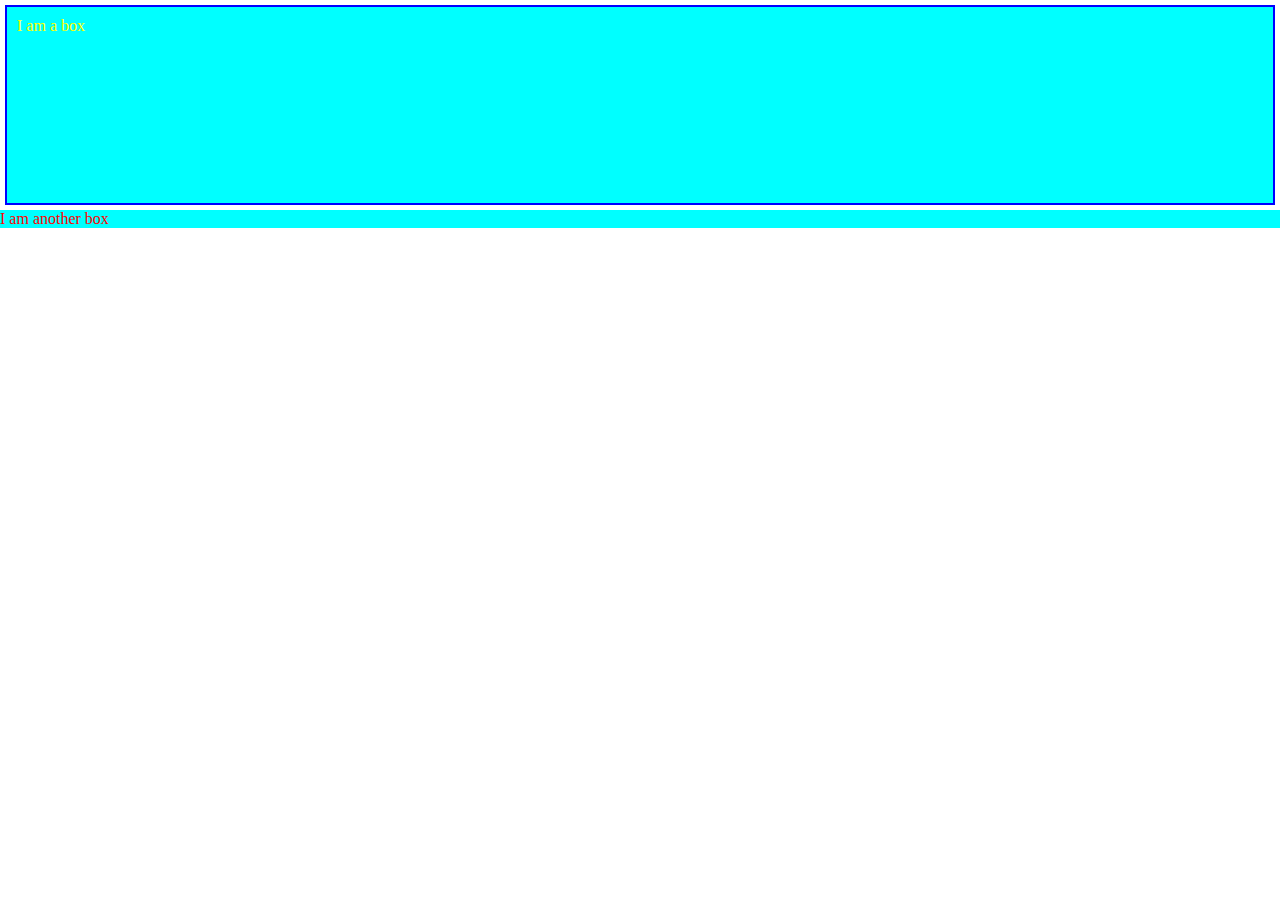
<file: Box model in CSS/index.html>
<!DOCTYPE html>
<html lang="en">

<head>
    <meta charset="UTF-8">
    <meta name="viewport" content="width=device-width, initial-scale=1.0">
    <title>Box Model</title>
    <style>
        * {
            margin: 0;
            padding: 0;
        }

        .box {
            background-color: aqua;
        }

        .box1 {
            color: yellow;
            padding: 10px;
            margin: 5px;
            border: 2px solid blue;
            height: 200px;
            box-sizing: border-box;
             /*when border-box value is given to box-sizing CSS property, it means that whatever height and width is mentioned that includes padding and border also, by default value of this property is content-box, content-box means height and width mentioned is of the content only and borders and padding are extra added. */
        }

        .box2 {
            color: red;
        }
    </style>
</head>

<body>
    <div class="box box1">
        I am a box
    </div>
    <div class="box box2">
        I am another box
    </div>
</body>

</html>
</file>
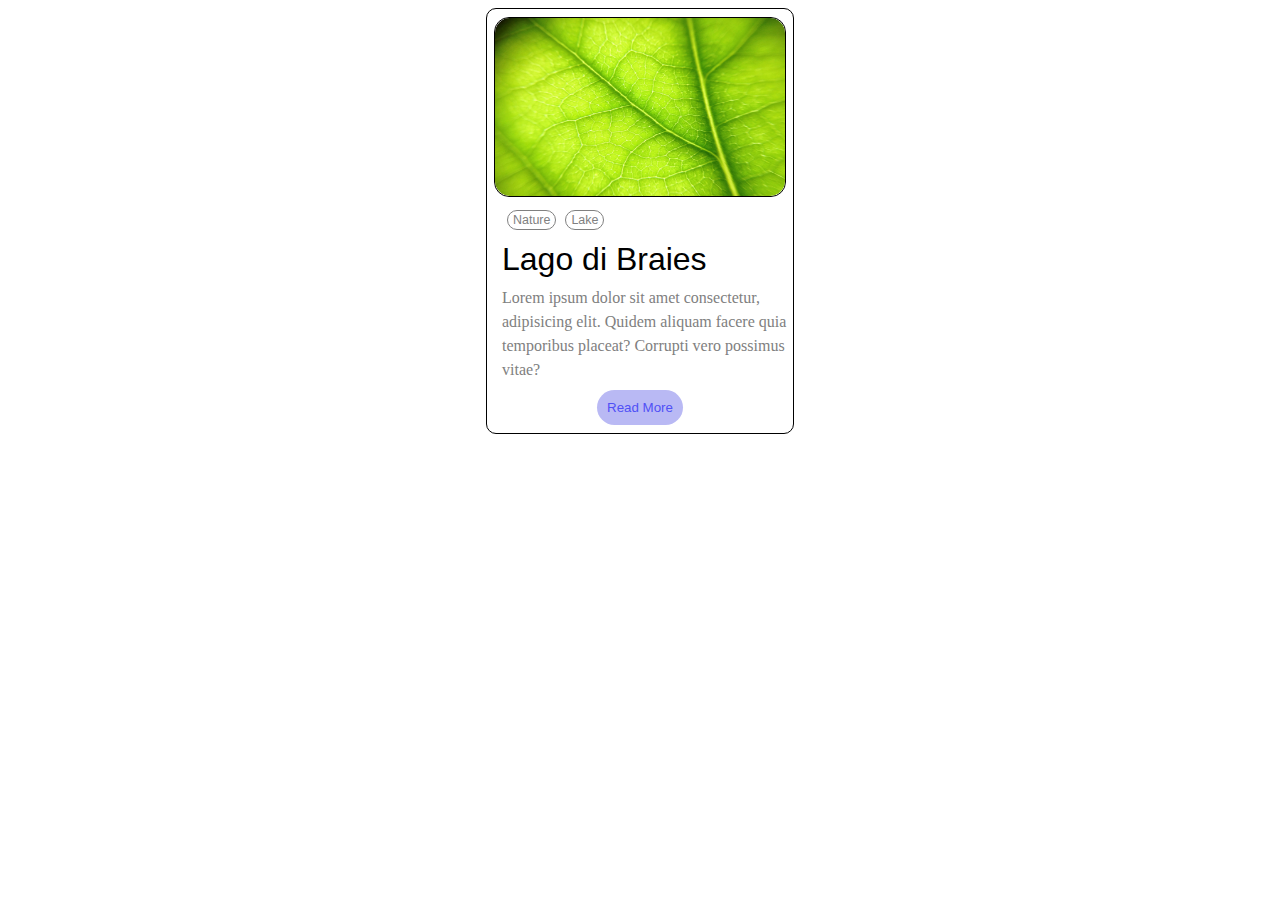
<file: Card Designing in CSS (Exercise 3)/index.html>
<!DOCTYPE html>
<html lang="en">

<head>
    <meta charset="UTF-8">
    <meta name="viewport" content="width=device-width, initial-scale=1.0">
    <title>Card designing in CSS</title>
    <style>
        .card {
            position: relative;
            border-radius: 10px;
            border: 1px solid black;
            width: 308px;
            margin: auto;
            box-sizing: border-box;
        }

        .img-container {
            border-radius: 15px;
            height: 180px;
            width: 292px;
            box-sizing: border-box;
            border: 1px solid black;
            margin: auto;
            margin-top: 8px;
        }

        .card-img {
            width: 100%;
            border-radius: 15px;
            height: 100%;
        }

        .categories {
            width: 100%;
            box-sizing: border-box;
            height: auto;
            padding-top: 5px;
            padding-bottom: 5px;
            margin-top: 8px;
            margin-bottom: 8px;
        }

        .category {
            font-family: 'Segoe UI', Tahoma, Geneva, Verdana, sans-serif;
            font-size: 0.78em;
            display: inline;
            margin-right: 5px;
            color: grey;
            padding: 2px 5px;
            border-radius: 10px;
            border: 1px solid grey
        }

        .nature {
            margin-left: 20px;
        }

        .card-title {
            width: 100%;
            box-sizing: border-box;
            padding-left: 15px;
            font-size: 2em;
            font-family: 'Segoe UI', Tahoma, Geneva, Verdana, sans-serif;
            font-weight: 500;
            margin-bottom: 8px;
        }

        .card-description {
            box-sizing: border-box;
            padding-left: 15px;
            line-height: 1.5;
            color: grey;
            margin-bottom: 8px;
        }

        #read-more {
            color: rgb(80, 80, 246);
            background-color: rgb(185, 185, 244);
            padding: 10px 10px;
            border-radius: 20px;
            border: none;
            margin: auto;
            display: block;
            margin-bottom: 8px;
        }
    </style>
</head>

<body>
    <div class="card">
        <div class="img-container">
            <img src="image.jpg" class="card-img">
        </div>
        <div class="categories">
            <div class="category nature">Nature</div>
            <div class="category">Lake</div>
        </div>
        <div class="card-title">
            Lago di Braies
        </div>
        <div class="card-description">Lorem ipsum dolor sit amet consectetur, adipisicing elit. Quidem aliquam facere
            quia temporibus placeat? Corrupti vero possimus vitae?
        </div>
        <button id="read-more">Read More</button>
    </div>
</body>

</html>
</file>
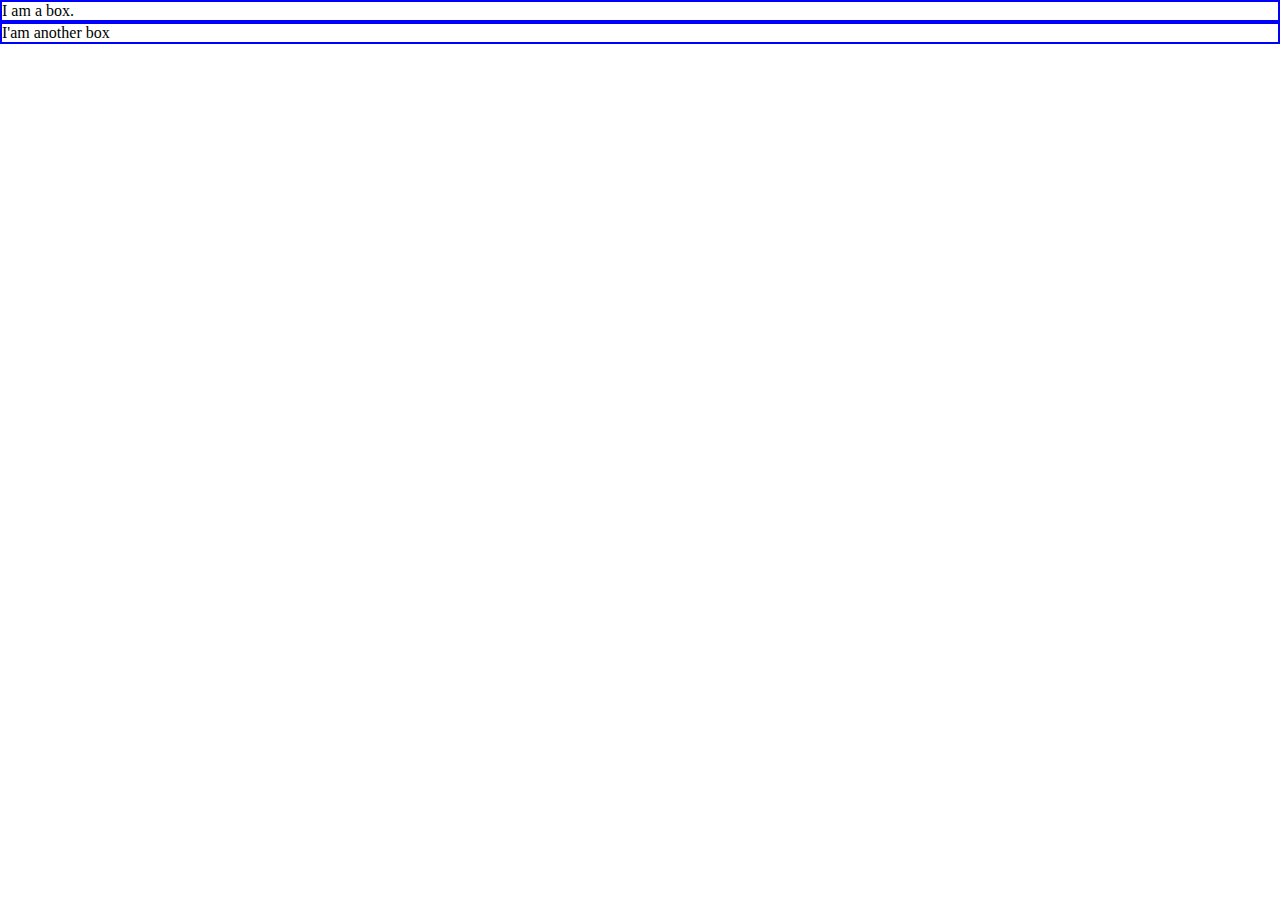
<file: Display property in CSS/index.html>
<!DOCTYPE html>
<html lang="en">

<head>
    <meta charset="UTF-8">
    <meta name="viewport" content="width=device-width, initial-scale=1.0">
    <title>CSS Display Property</title>
    <style>
        * {
            margin: 0px;
            padding: 0px
        }

        .box {
            border: 2px solid blue;
            /* block elements means that they will reserve then whole width of the screen, irrespective of their width. */
            /* inline means, the element will take only requird width and also when the element is defined as inline than padding-top and margin-top properties don't apply. If we want the power of both we can than use inline-block. */
        }

        .box1 {
            /* visibility: hidden; */
            /* visibility hidden means that element is not visible on UI, but space is reserved for it and also in DOM we can see it. */
            /* display: none; */
            /* display none means space is not reserved and also this also dont remove element from DOM itself. */
        }
    </style>
</head>

<body>
    <div class="box box1">
        I am a box.
    </div>

    <div class="box">
        I'am another box
    </div>
</body>

</html>
</file>
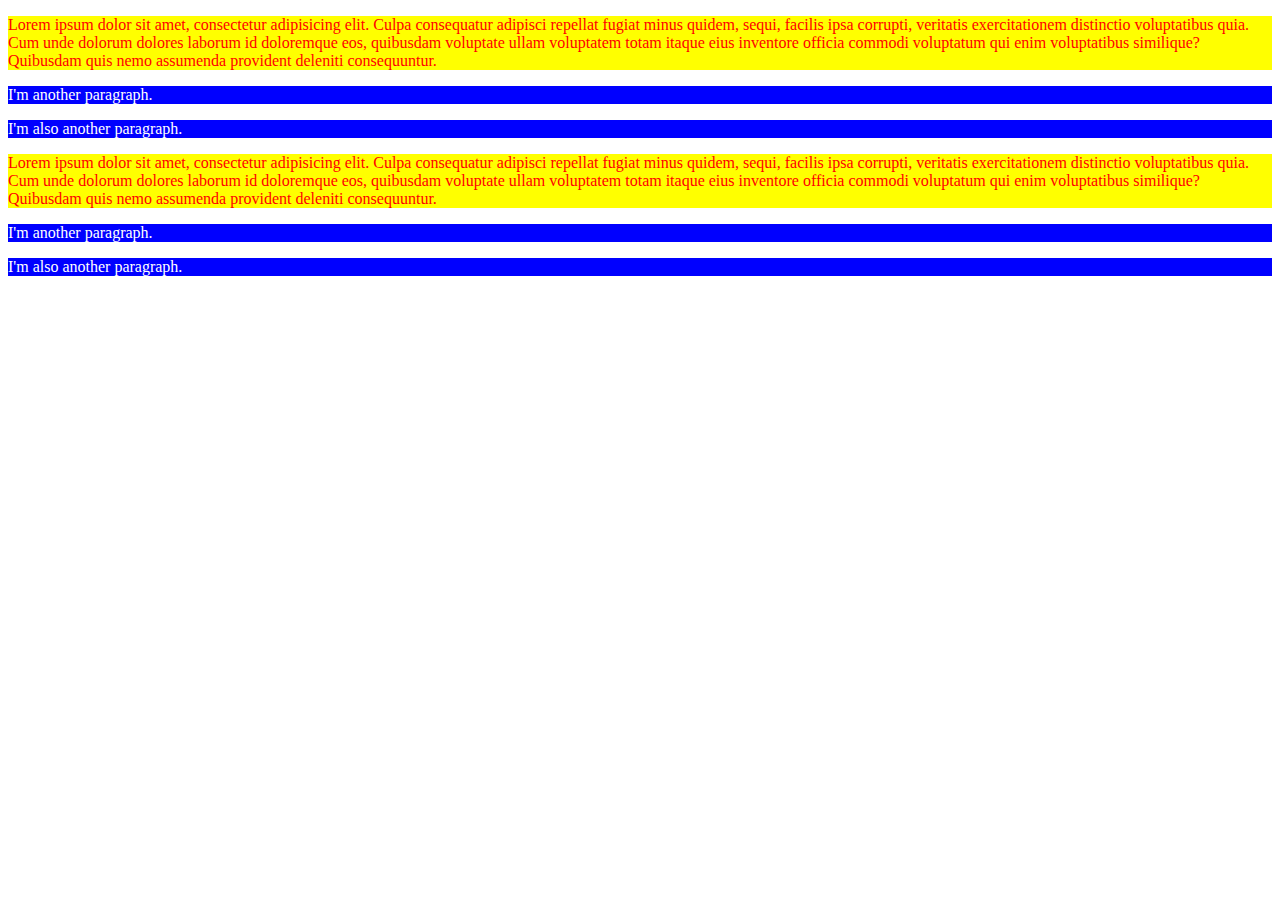
<file: Exercise2 (after learning about fonts and colors in CSS}/index.html>
<!DOCTYPE html>
<html lang="en">

<head>
    <meta charset="UTF-8">
    <meta name="viewport" content="width=device-width, initial-scale=1.0">
    <title>Exercise 2 </title>
    <style>
        p:first-child {
            color: red;
            background-color: yellow;
        }

        p {
            color: white;
            background-color: blue;
        }

        /* specificity of pseudo-class is more than element tag selector. */
    </style>
</head>

<body>
    <!-- Write html and css code to style a pragraph inside a div which  contains 5 other paragraphs. The first paragraph must have backgroud color yellow and text color red. The other paragraphs must have background color blue and text color white. The HTML is written below for reference. Do not change this html. -->
    <div>
        <p>
            Lorem ipsum dolor sit amet, consectetur adipisicing elit. Culpa consequatur adipisci repellat fugiat minus
            quidem, sequi, facilis ipsa corrupti, veritatis exercitationem distinctio voluptatibus quia. Cum unde
            dolorum dolores laborum id doloremque eos, quibusdam voluptate ullam voluptatem totam itaque eius inventore
            officia commodi voluptatum qui enim voluptatibus similique? Quibusdam quis nemo assumenda provident deleniti
            consequuntur.
        </p>
        <p>I'm another paragraph.</p>
        <p>I'm also another paragraph.</p>
    </div>

    <div>
        <p>
            Lorem ipsum dolor sit amet, consectetur adipisicing elit. Culpa consequatur adipisci repellat fugiat minus
            quidem, sequi, facilis ipsa corrupti, veritatis exercitationem distinctio voluptatibus quia. Cum unde
            dolorum dolores laborum id doloremque eos, quibusdam voluptate ullam voluptatem totam itaque eius inventore
            officia commodi voluptatum qui enim voluptatibus similique? Quibusdam quis nemo assumenda provident deleniti
            consequuntur.
        </p>
        <p>I'm another paragraph.</p>
        <p>I'm also another paragraph.</p>
    </div>
</body>

</html>
</file>
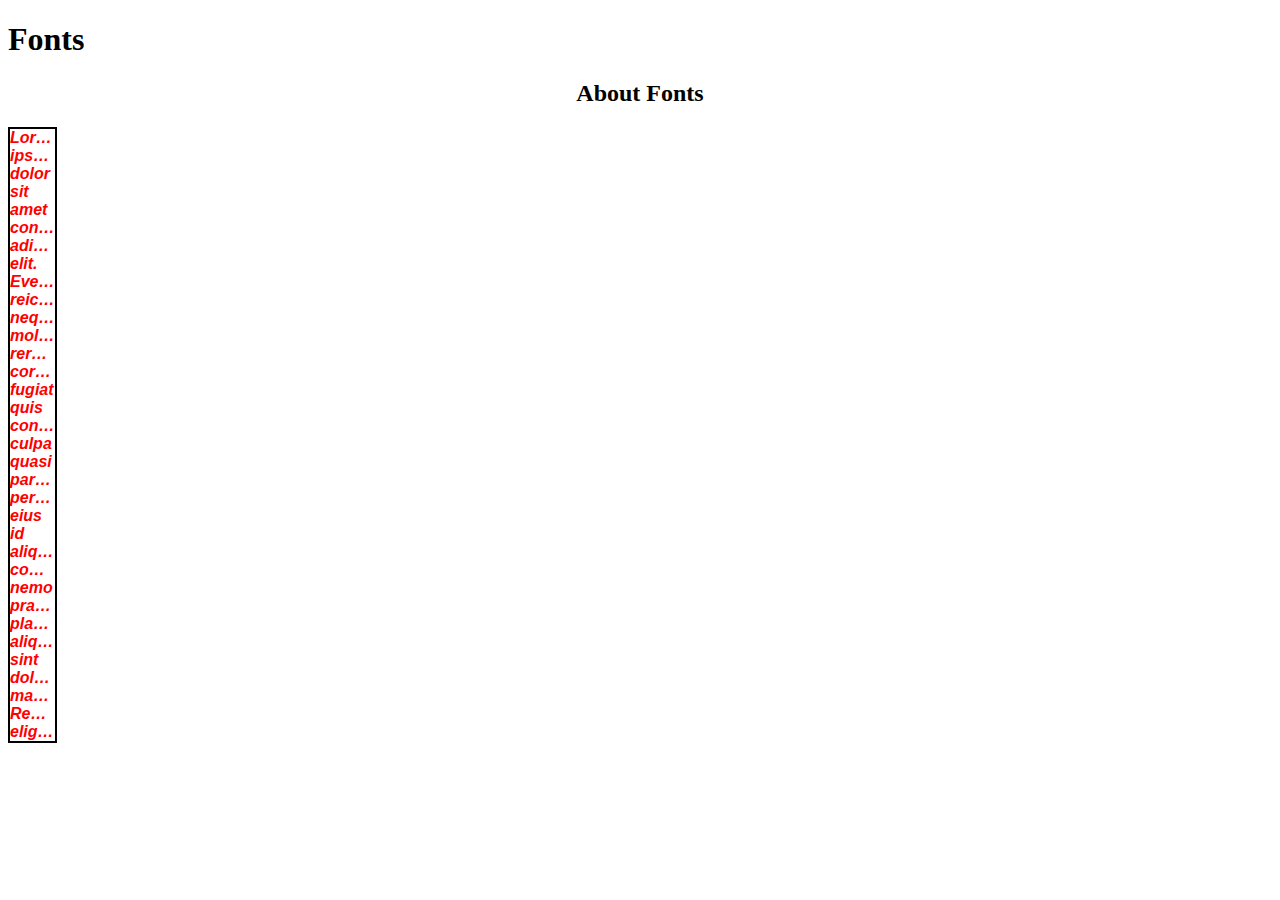
<file: Fonts,Text and Colors in HTML/index.html>
<!DOCTYPE html>
<html lang="en">

<head>
    <meta charset="UTF-8">
    <meta name="viewport" content="width=device-width, initial-scale=1.0">
    <title>Fonts, Text & Color in CSS</title>
    <style>
        h1 {
            font-family: 'Times New Roman', Times, serif;
        }

        /* .lorem {
            width: 145px;
            border: 2px solid black;
            text-overflow: ellipsis;
            white-space: nowrap;
            overflow: hidden;
        } */

        .lorem {
            border: 2px solid black;
            width: 45px;
            overflow: hidden;
            word-break: keep-all;
            text-overflow: ellipsis;
        }

        p {
            font-family: 'Segoe UI', Tahoma, Geneva, Verdana, sans-serif;
            font-style: italic;
            font-weight: 600;
            /* text-decoration: underline;
            text-decoration-color: yellowgreen;
            text-decoration-style: wavy; */
            text-decoration-thickness: 5px;
            /* text-indent: 40px; */
            /* text-indent is used to give extra spaces from the left. For only first line. */
            color: red;
        }

        h2 {
            text-transform: capitalize;
            text-align: center;
        }
    </style>
</head>

<body>
    <div>
        <h1>Fonts</h1>
        <h2>about fonts</h2>
        <p class="lorem">Lorem ipsum dolor sit amet consectetur adipisicing elit. Eveniet reiciendis neque, mollitia
            rerum corporis fugiat quis consectetur, culpa quasi pariatur perspiciatis eius id aliquid commodi nemo
            praesentium placeat aliquam sint dolores maxime? Reprehenderit, eligendi?</p>
    </div>
</body>

</html>
</file>
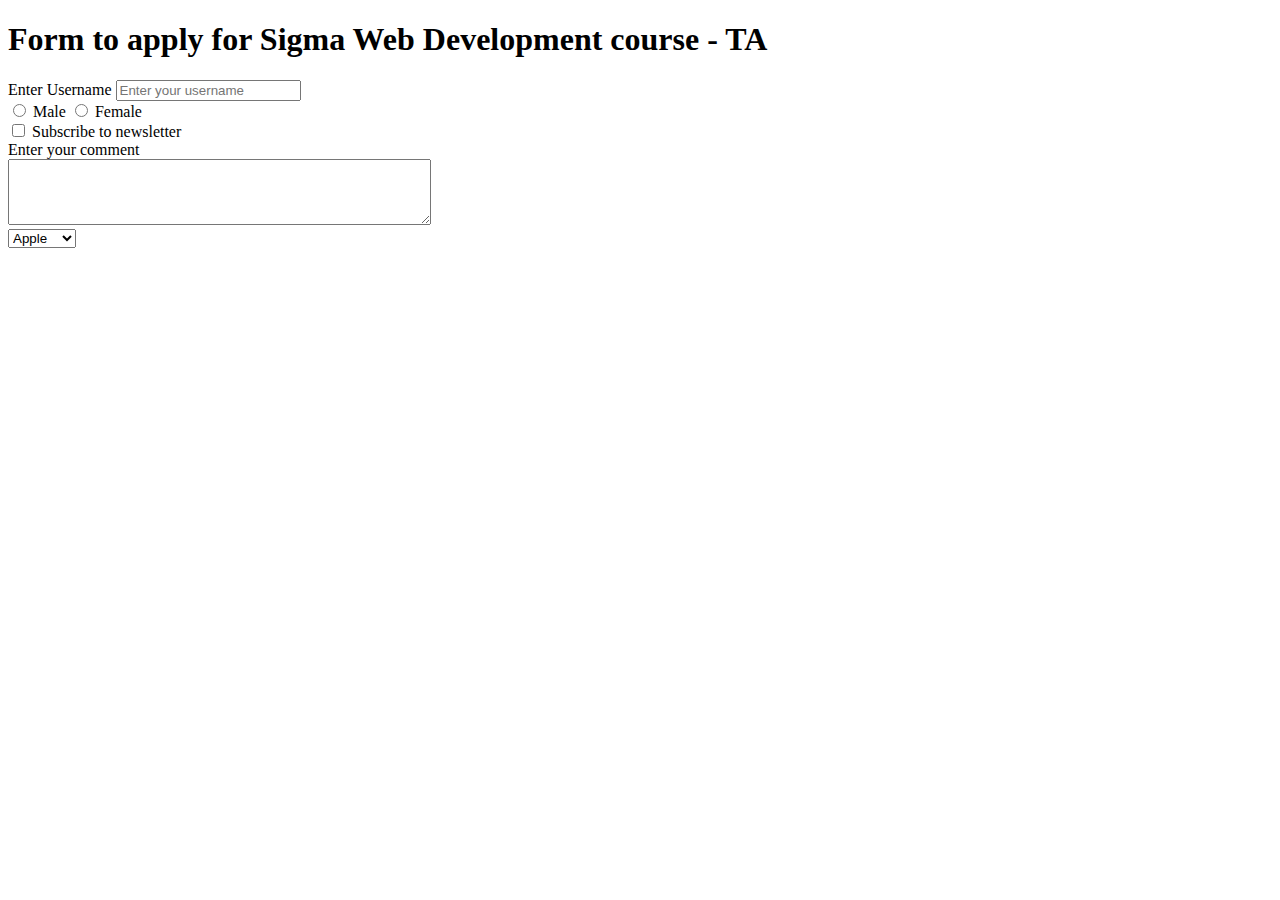
<file: Forms&InputTags in HTML/index.html>
<!DOCTYPE html>
<html lang="en">

<head>
    <meta charset="UTF-8">
    <meta name="viewport" content="width=device-width, initial-scale=1.0">
    <title>Forms - Lets learn it
    </title>
</head>

<body>
    <h1>Form to apply for Sigma Web Development course - TA</h1>
    <form>
        <div>
            <label for="username">Enter Username</label>
            <input type="text" id="username" name="username" placeholder="Enter your username">
        </div>
        <div>
            <input type="radio" id="male" name="gender" value="male">
            <label for="male">Male</label>
            <input type="radio" id="female" name="gender" value="female">
            <label for="female">Female</label>
        </div>
        <div>
            <input type="checkbox" id="subscribe" name="subscribe" value="yes">
            <label for="subscribe">Subscribe to newsletter</label>
        </div>
        <div>
            <label for="comment"> Enter your comment</label>
            <br>
            <textarea id="comment" name="comment" rows="4" cols="50"></textarea>
        </div>
        <div>
            <!-- dropdown -->
            <select name="fruits">
                <option value="apple">Apple</option>
                <option value="bananas">Banana</option>
                <option value="cherry">Cherryf</option>
            </select>
        </div>
    </form>
</body>

</html>
</file>
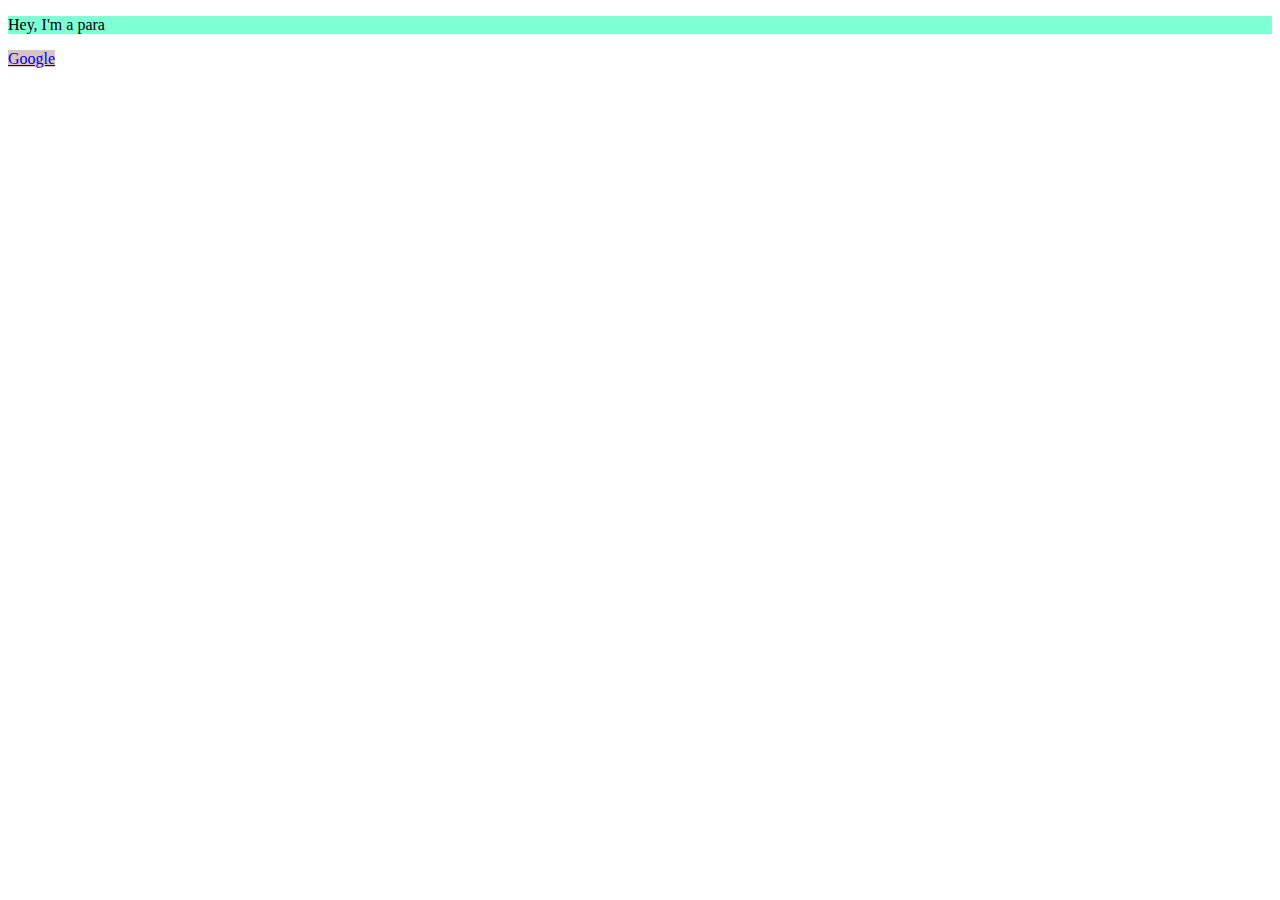
<file: Inline and block elements in HTML/index.html>
<!DOCTYPE html>
<html lang="en">

<head>
    <meta charset="UTF-8">
    <meta name="viewport" content="width=device-width, initial-scale=1.0">
    <title>Inline & Block Elements</title>
    <link rel="stylesheet" href="style.css" />
</head>

<body>
    <p>Hey, I'm a para</p>
    <a href="https://www.google.com/">Google</a>
</body>
<!-- Quick Quiz:
     Without using br tag, write a vertically aligned form asking for name, city and pincode of a user. -->
<!-- inline elements are those which take only required amount of width, and block elements are those which take width of whole screen. -->

</html>
</file>
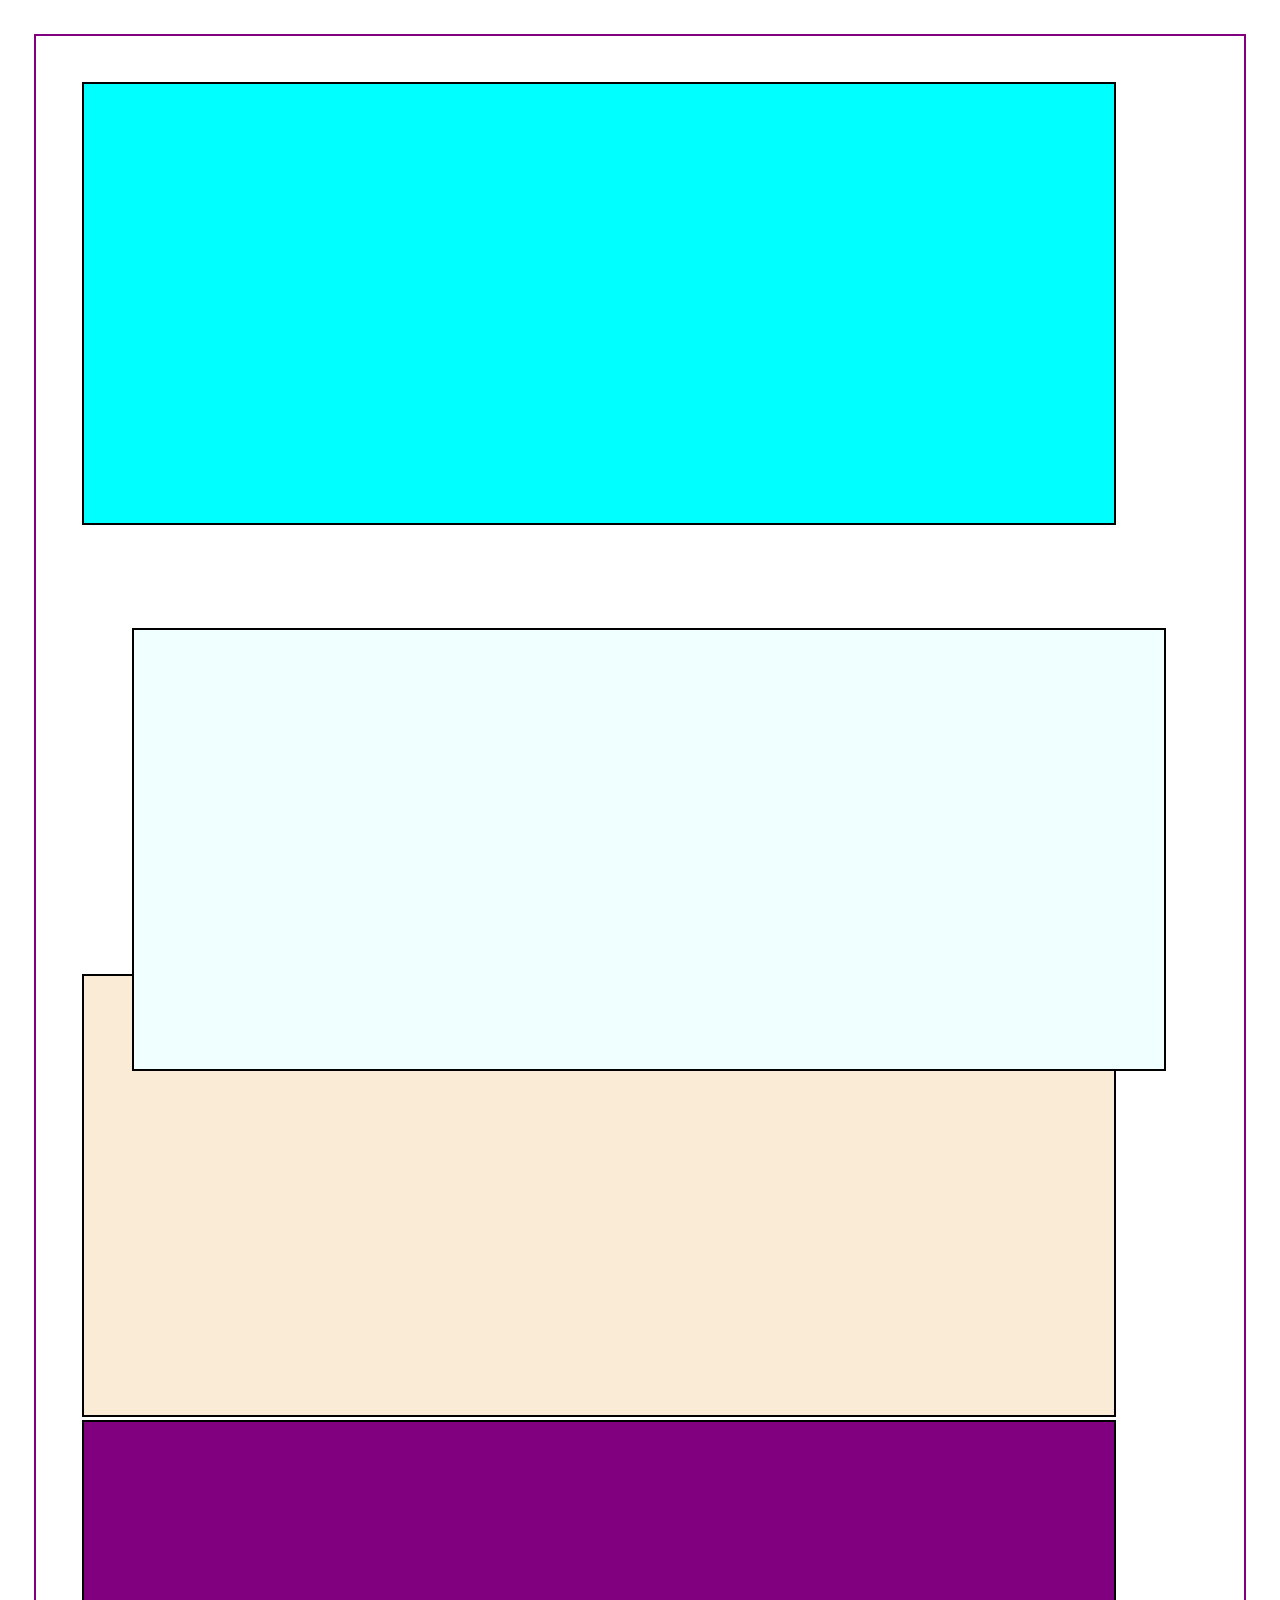
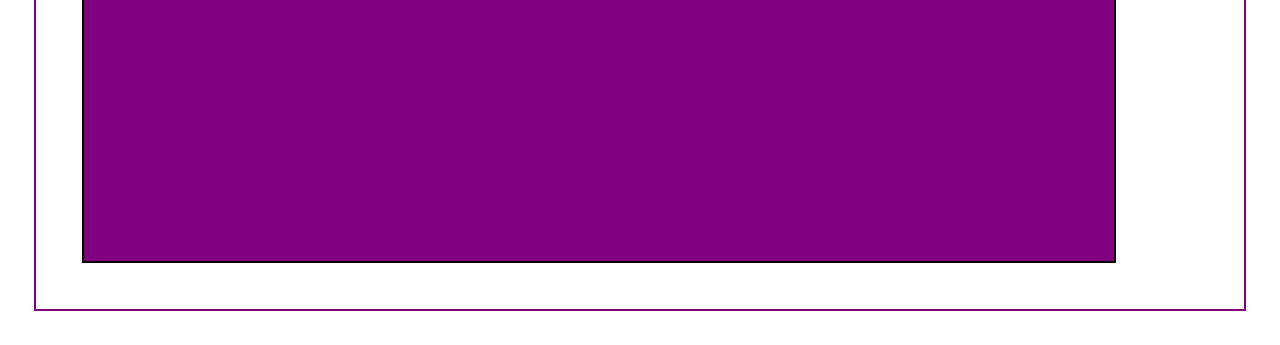
<file: Positions in css/index.html>
<!DOCTYPE html>
<html lang="en">

<head>
    <meta charset="UTF-8">
    <meta name="viewport" content="width=device-width, initial-scale=1.0">
    <title>Positions in CSS</title>
    <style>
        /* By default position value is static in CSS */
        * {
            margin: 0;
            padding: 0;
        }

        .parent {
            /* Exception - transform, filter, or perspective properties can also make an element appear as positioned */
            padding: 43px;
            margin: 34px;
            border: 2px solid purple;
        }

        /* z-index, top, bottom, right and left can only be applied to elements when they are positioned any other than static */
        .box1 {
            background-color: aqua;
            z-index: 10;
            /* positioned to nearest positioned ancestor other than static positioned. */
            /* position: absolute; */
            position: sticky;
            top: 0px;
        }

        .box2 {
            background-color: azure;
            position: relative;
            top: 100px;
            left: 50px;
        }

        .box3 {
            background-color: antiquewhite;
            /* means fixed relative to view port */
            /* position: fixed;
            bottom: 0px;
            left: 25vw; */
        }

        .box4 {
            background-color: purple;
        }

        .box {
            border: 2px solid black;
            height: 433px;
            width: 80vw;
            margin: 3px;
            padding: 3px;
        }
    </style>
</head>

<body>
    <div class="parent">
        <div class="box box1"></div>
        <div class="box box2"></div>
        <div class="box box3"></div>
        <div class="box box4"></div>
    </div>
</body>

</html>
</file>
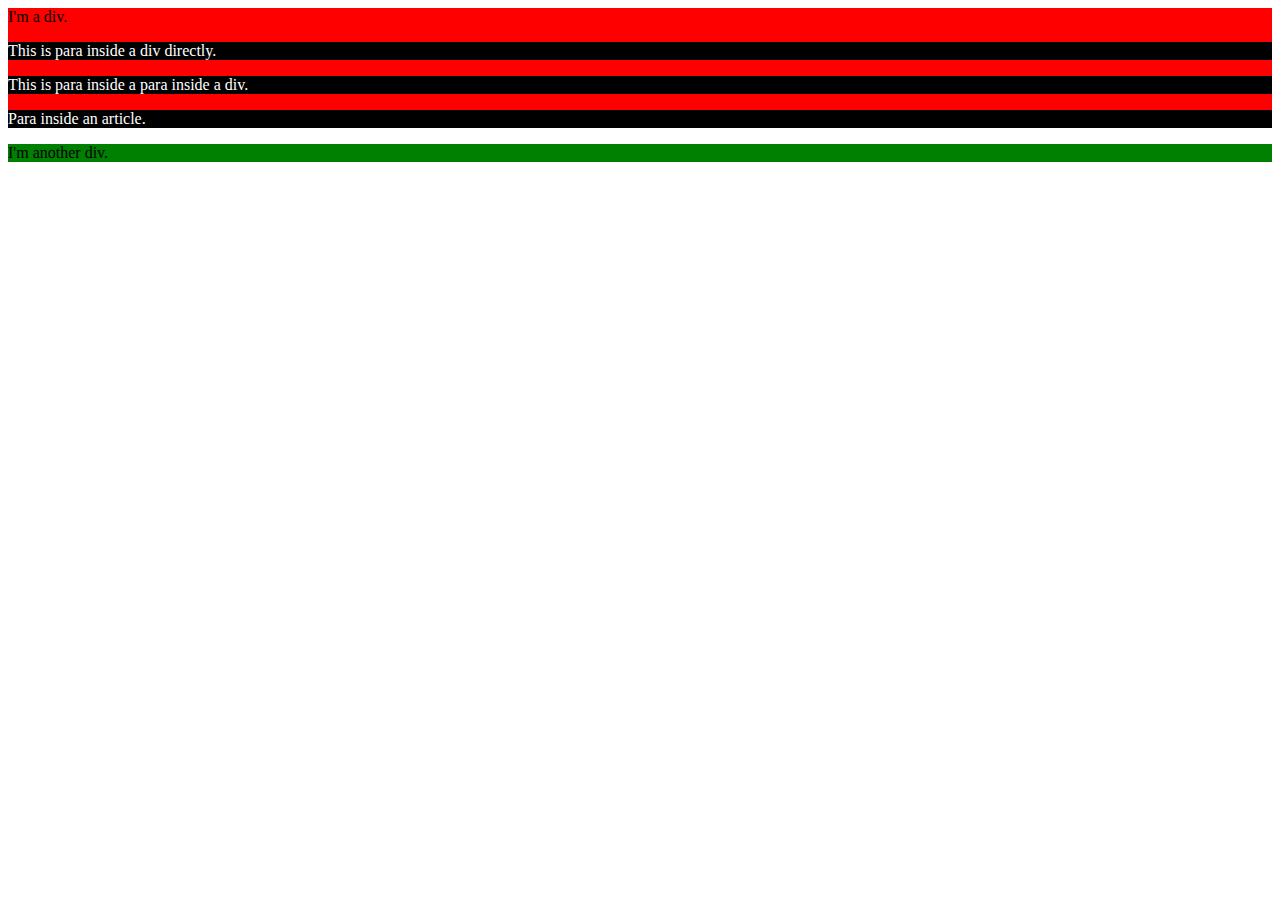
<file: Selectors in css/index.html>
<!DOCTYPE html>
<html lang="en">

<head>
    <meta charset="UTF-8">
    <meta name="viewport" content="width=device-width, initial-scale=1.0">
    <title>Selectors in CSS</title>
    <style>
        /* Element selector */
        /* div {
            background-color: red;
        } */

        /* Class selector */
        .red {
            background-color: red;
        }

        /* Id selector */
        #green {
            background-color: green;
        }

        /* Child Selectors */
        div>p {
            /* all p tags which are direct children of any div */
            color: blue;
            background-color: brown;
        }

        /* descendant selectors */
        div p {
            /* all the p tags inside the div tag */
            color: white;
            background-color: black;
        }
    </style>
</head>

<body>
    <div class="red">
        I'm a div.
        <p>
            This is para inside a div directly.
        <p>
            This is para inside a para inside a div.
        </p>
        </p>
        <article>
            <p>Para inside an article.</p>
        </article>

    </div>
    <div id="green">
        I'm another div.
    </div>
</body>

</html>
</file>
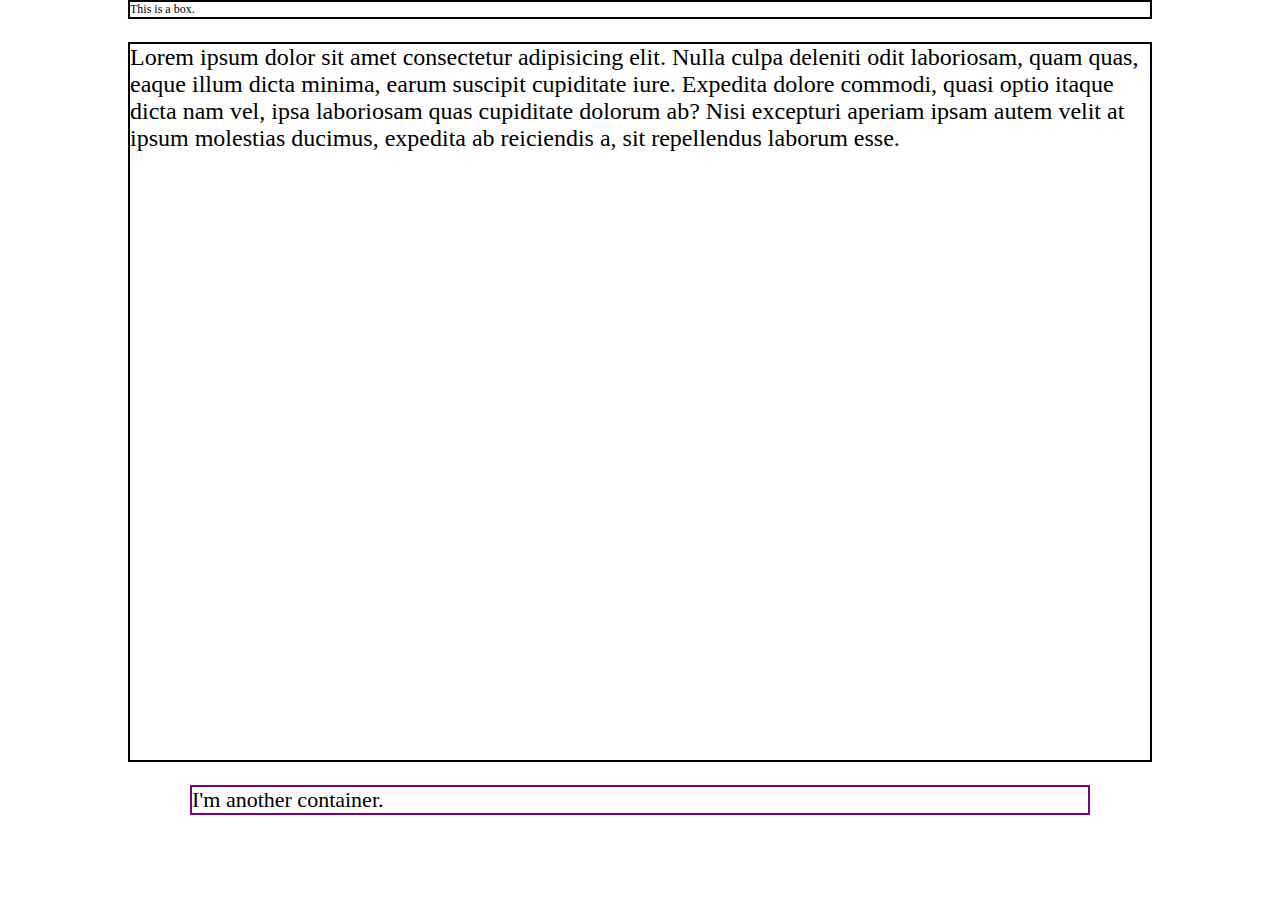
<file: Sizes in CSS/index.html>
<!DOCTYPE html>
<html lang="en">

<head>
    <meta charset="UTF-8">
    <meta name="viewport" content="width=device-width, initial-scale=1.0">
    <title>Sizes in CSS</title>
    <style>
        * {
            margin: 0;
            padding: 0;
        }

        html {
            font-size: 12px;
        }

        .container {
            border: 2px solid black;
            /* width: 2048px; */
            width: 80vw;
            /* this means 80% of width of viewport */
            /* height: 80vh; */
            min-height: 80vh;
            margin: 23px auto;
            /* margin: auto means that margin on left and right of the element will be equal, but this is only helpful with box level elements not inline. */
            box-sizing: border-box;
            font-size: 18px;
        }

        .container p {
            font-size: 2rem;
            /* em Unit in CSS means - Relative to the font-size of the element (2 em means 2 times the size of current font.) */
            /* rem unit in CSS means - Relative to the fonts-size of the root element ( 2 rem means 2 times the font-size of the root element). */
        }

        .box {
            border: 2px solid black;
            /* width: 2048px; */
            width: 80vw;
            margin: auto;
            /* margin: auto means that margin on left and right of the element will be equal, but this is only helpful with box level elements not inline. */
            box-sizing: border-box;
        }

        .mycont {
            color: black;
            font-size: 22px;
            margin: 23px auto;
            width: 100vmin;
            box-sizing: border-box;
            border: 2px solid purple;
        }
    </style>
</head>

<body>
    <div class="box">
        This is a box.
    </div>
    <div class="container">
        <p>
            Lorem ipsum dolor sit amet consectetur adipisicing elit. Nulla culpa deleniti odit laboriosam, quam quas,
            eaque
            illum dicta minima, earum suscipit cupiditate iure. Expedita dolore commodi, quasi optio itaque dicta nam
            vel,
            ipsa laboriosam quas cupiditate dolorum ab? Nisi excepturi aperiam ipsam autem velit at ipsum molestias
            ducimus,
            expedita ab reiciendis a, sit repellendus laborum esse.
        </p>
    </div>
    <div class="mycont">
        I'm another container.
    </div>
</body>

</html>
</file>
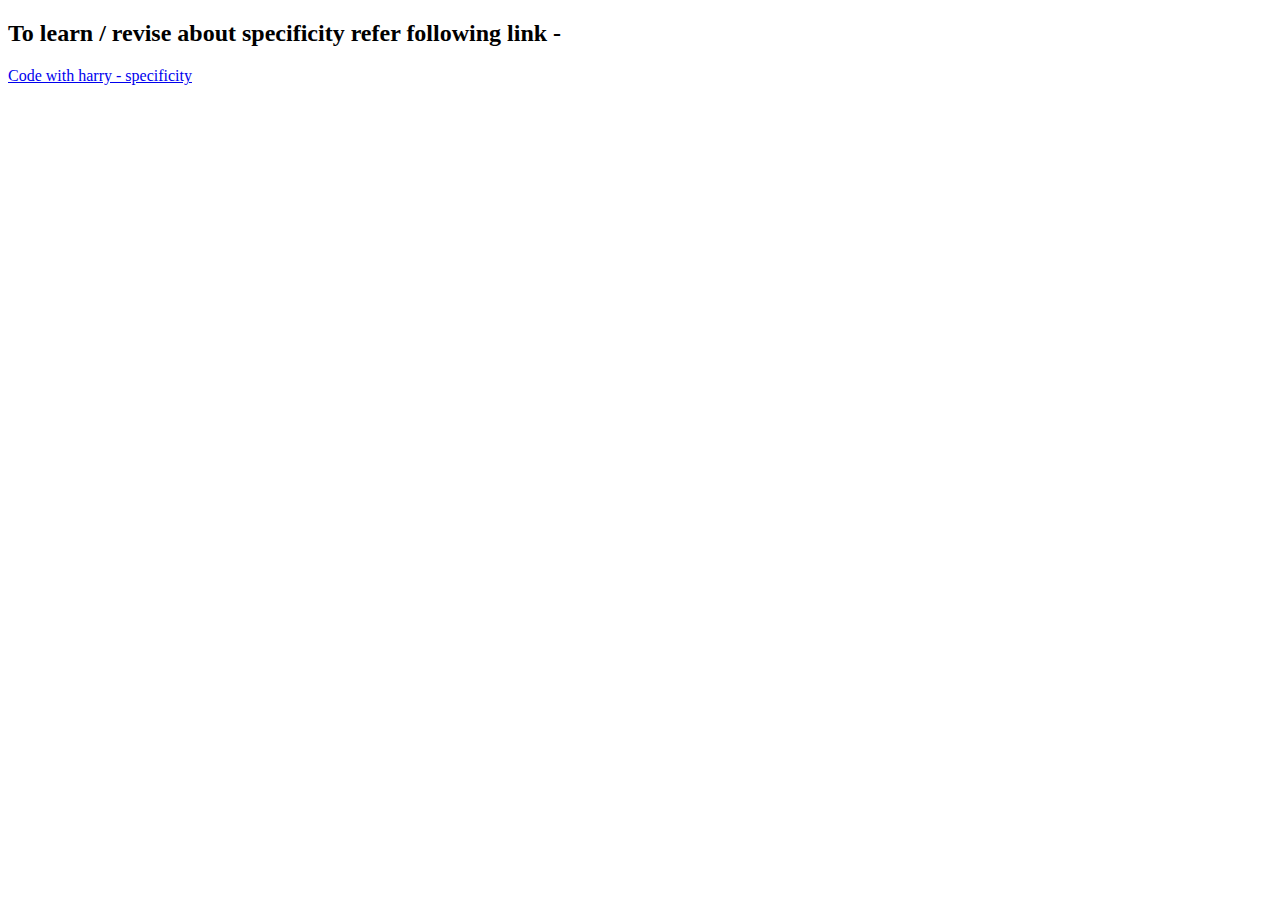
<file: Specificity and cascade in CSS/index.html>
<!DOCTYPE html>
<html lang="en">

<head>
    <meta charset="UTF-8">
    <meta name="viewport" content="width=device-width, initial-scale=1.0">
    <title>Specificity & Cascade</title>
</head>

<body>
    <h2>To learn / revise about specificity refer following link -</h2>
    <a href="https://www.codewithharry.com/tutorial/css-specificity/">Code with harry - specificity</a>
</body>

</html>
</file>
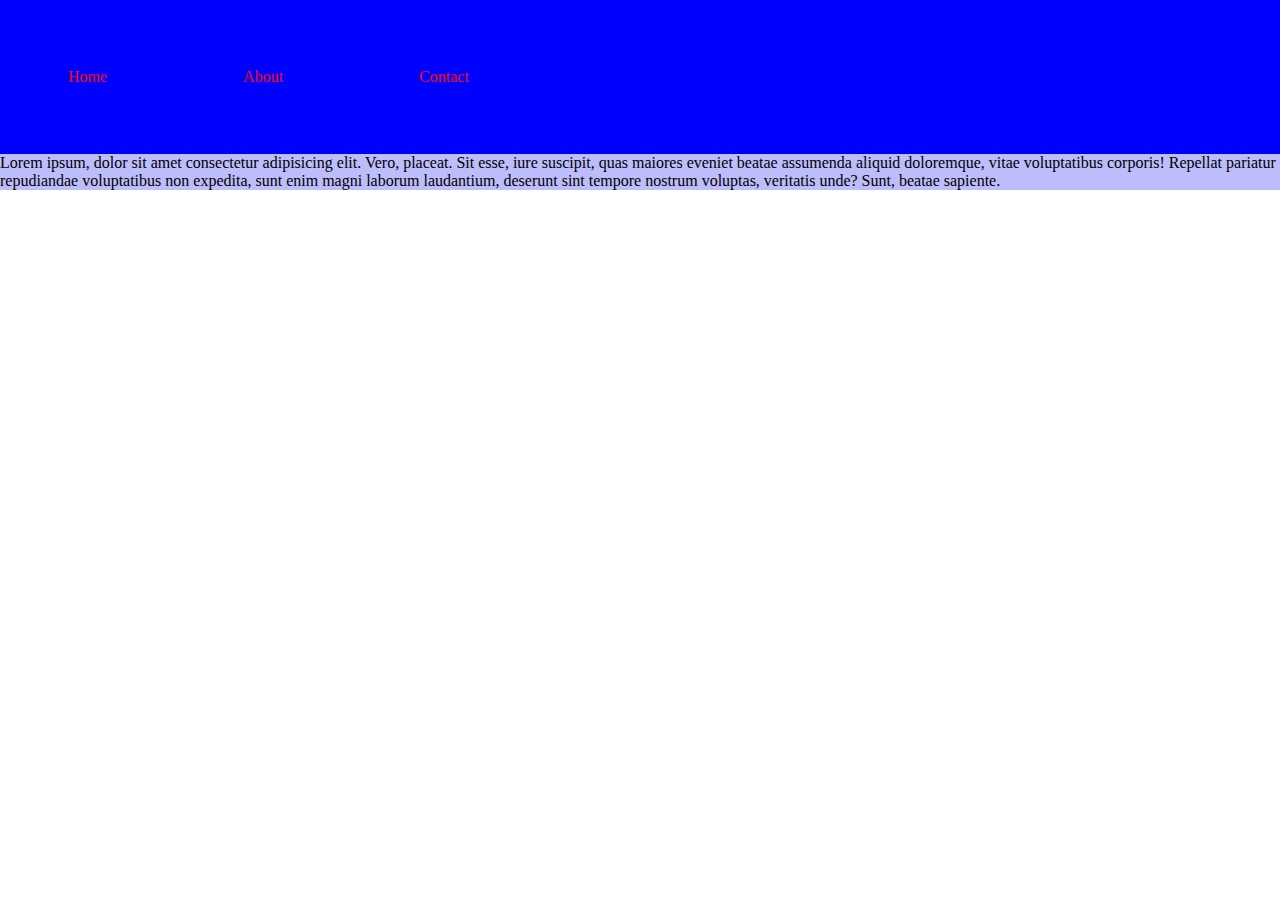
<file: Variables in CSS/index.html>
<!DOCTYPE html>
<html lang="en">

<head>
    <meta charset="UTF-8">
    <meta name="viewport" content="width=device-width, initial-scale=1.0">
    <title>Variables in CSS</title>
    <style>
        :root {
            --color: blue;
            --seccolor: rgb(189, 189, 252);
        }

        * {
            margin: 0;
            padding: 0;
        }

        ul li {
            list-style: none;
            padding: 34px;
            margin: 34px
        }

        li {
            color: var(--licolor)
        }

        ul {
            display: flex;
        }

        .nav {
            /* background-color: rgb(177, 241, 183); */
            background-color: var(--color, blue);
            /* here blue is fallback color, means if --color variable is not defined than it will take blue. */
            --licolor: red;
        }

        .container {
            /* background-color: rgb(137, 243, 148); */
            background-color: var(--seccolor);
        }
    </style>
</head>

<body>
    <div class="nav">
        <ul>
            <li>Home</li>
            <li>About</li>
            <li>Contact</li>
        </ul>
    </div>

    <div class="container">
        Lorem ipsum, dolor sit amet consectetur adipisicing elit. Vero, placeat. Sit esse, iure suscipit, quas maiores
        eveniet beatae assumenda aliquid doloremque, vitae voluptatibus corporis! Repellat pariatur repudiandae
        voluptatibus non expedita, sunt enim magni laborum laudantium, deserunt sint tempore nostrum voluptas, veritatis
        unde? Sunt, beatae sapiente.
    </div>
</body>

</html>
</file>
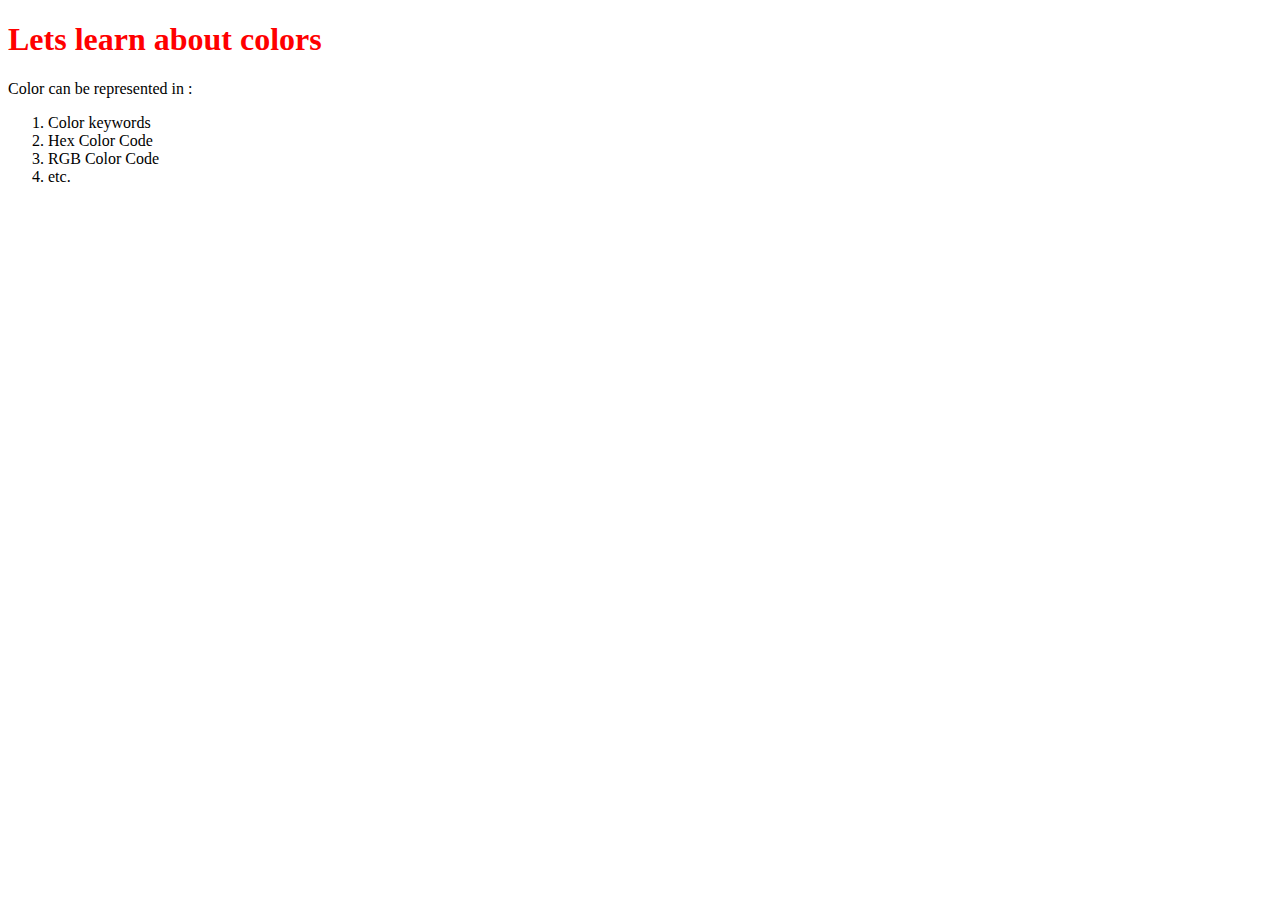
<file: Fonts,Text and Colors in HTML/colors.html>
<!DOCTYPE html>
<html lang="en">

<head>
    <meta charset="UTF-8">
    <meta name="viewport" content="width=device-width, initial-scale=1.0">
    <title>Colors
    </title>
    <style>
        h1 {
            color: red
        }
    </style>
</head>

<body>
    <h1>Lets learn about colors</h1>
    <p>
        Color can be represented in :
    <ol>
        <li>Color keywords</li>
        <li>Hex Color Code</li>
        <li>RGB Color Code</li>
        <li>etc.</li>
    </ol>
    </p>
</body>

</html>
</file>
<file: Inline and block elements in HTML/style.css>
p {
  background-color: aquamarine;
}

a{
    background-color: rgb(216, 196, 196);
}
</file>
